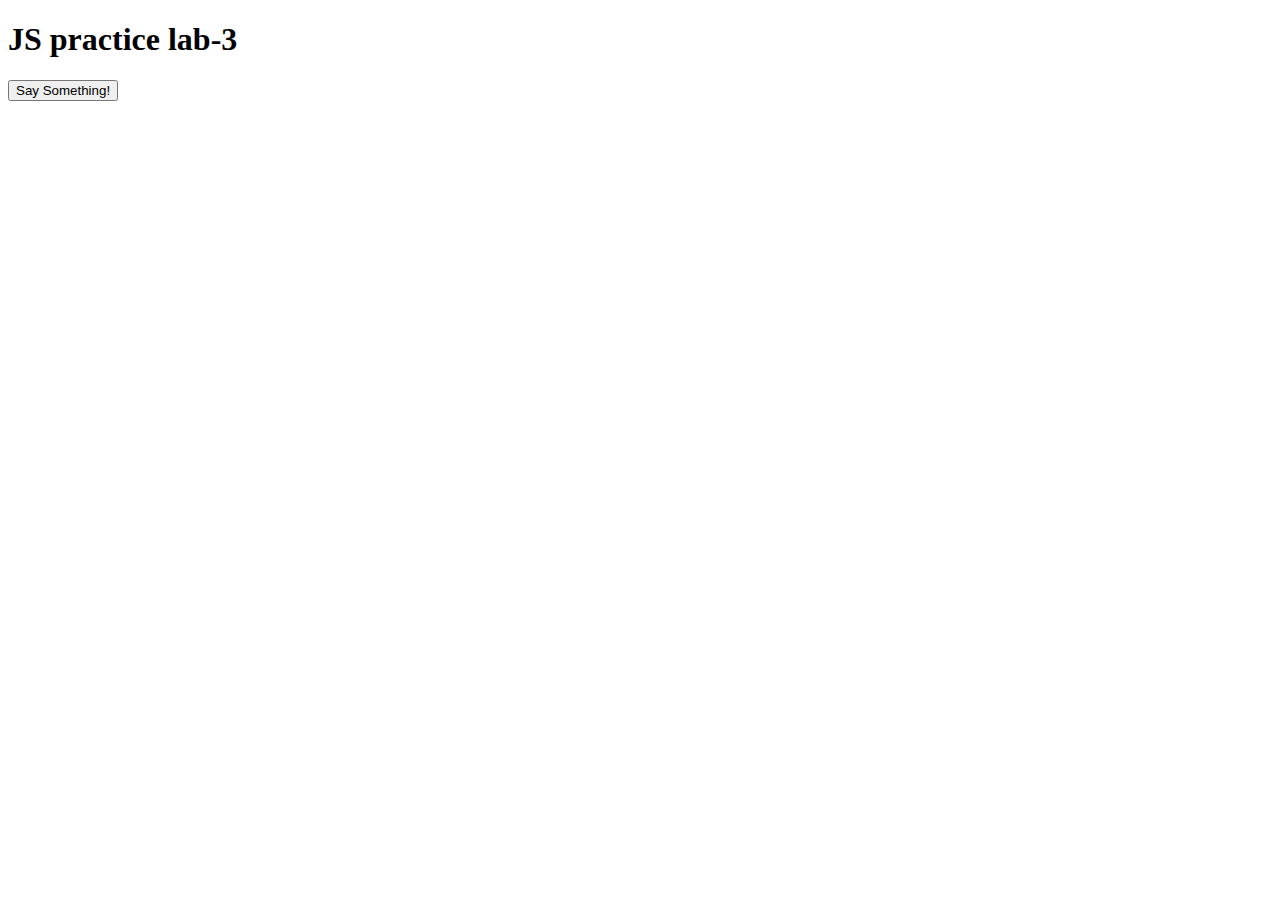
<file: index.html>
<!doctype html>
<html lang="en">
  <head>
    <meta charset="utf-8">
    <script src="JS/ajax-utils.js"></script>
    <script src="JS/script.js"></script>
  </head>
<body>
  <h1 id="title">JS practice lab-3</h1>
  
  <p>
    <button>
      Say Something!
    </button>
  </p>

  
  <div id="content"></div>
</body>
</html>
</file>
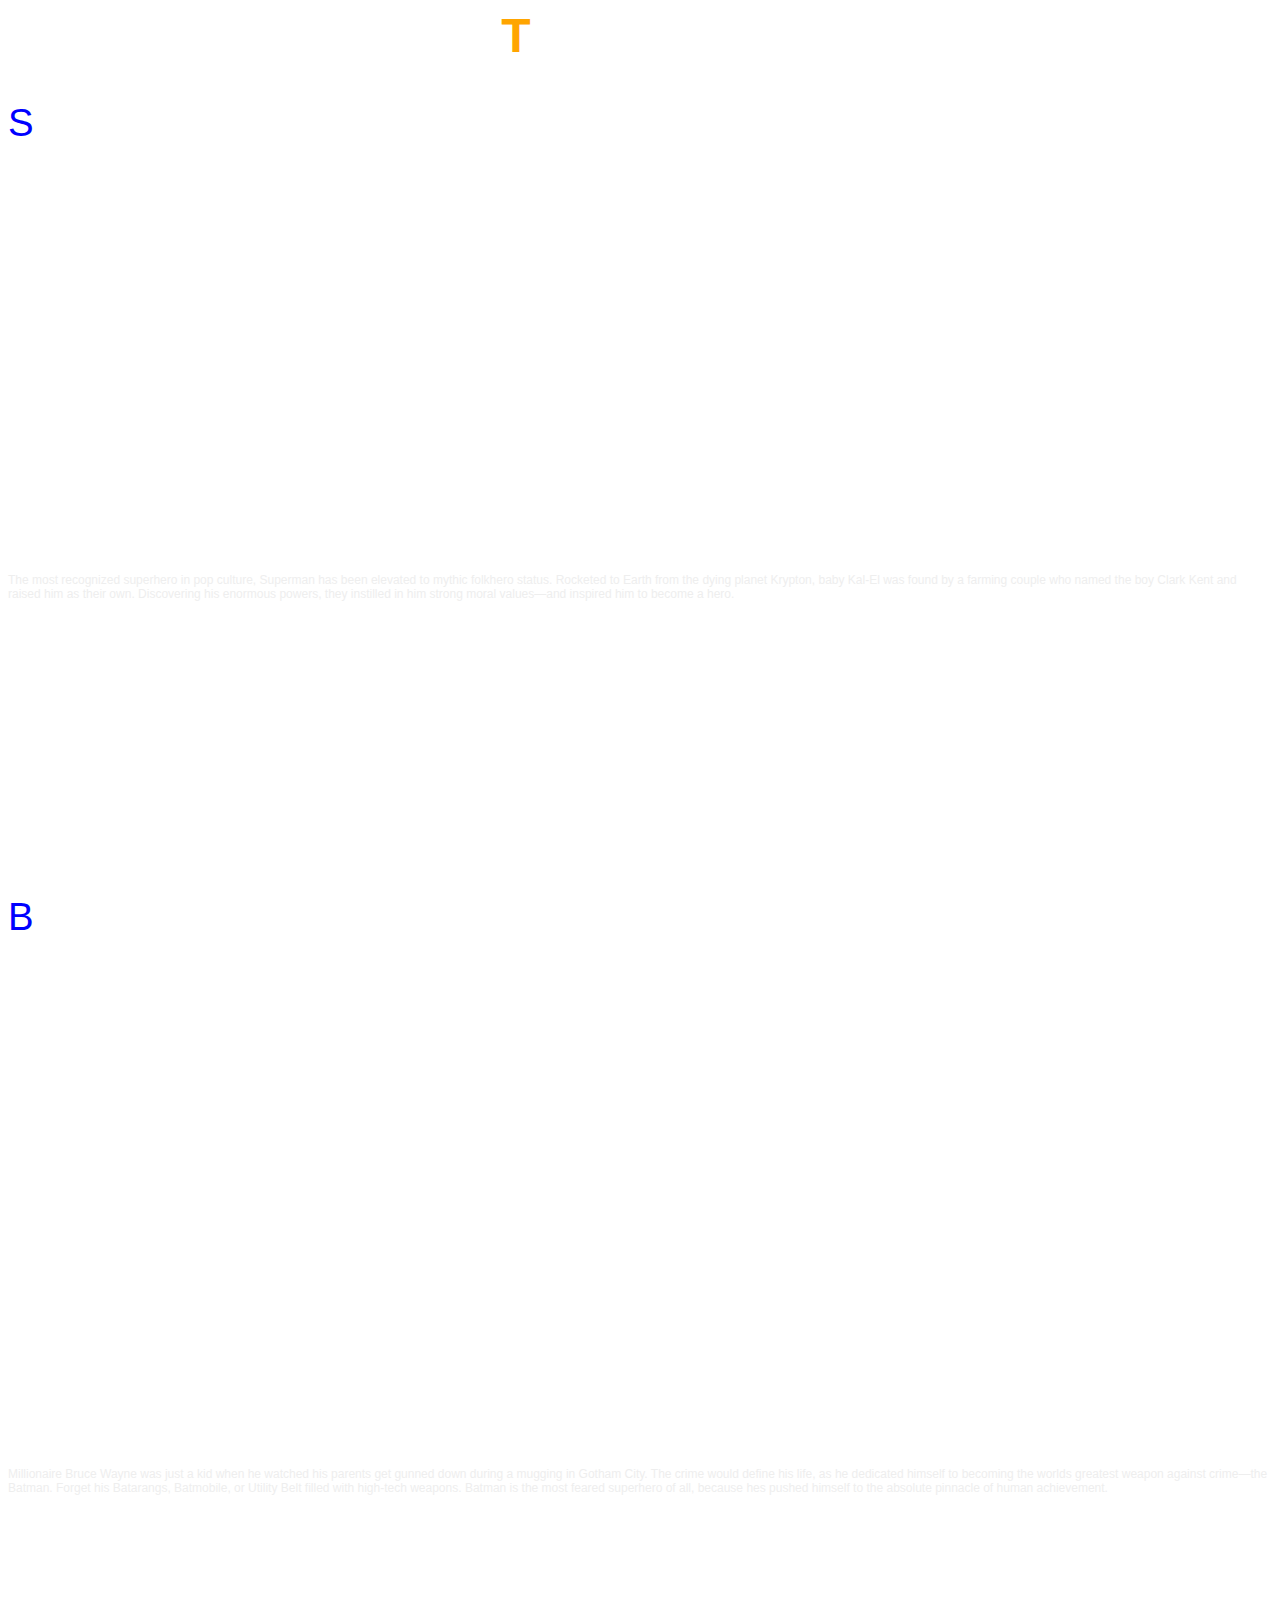
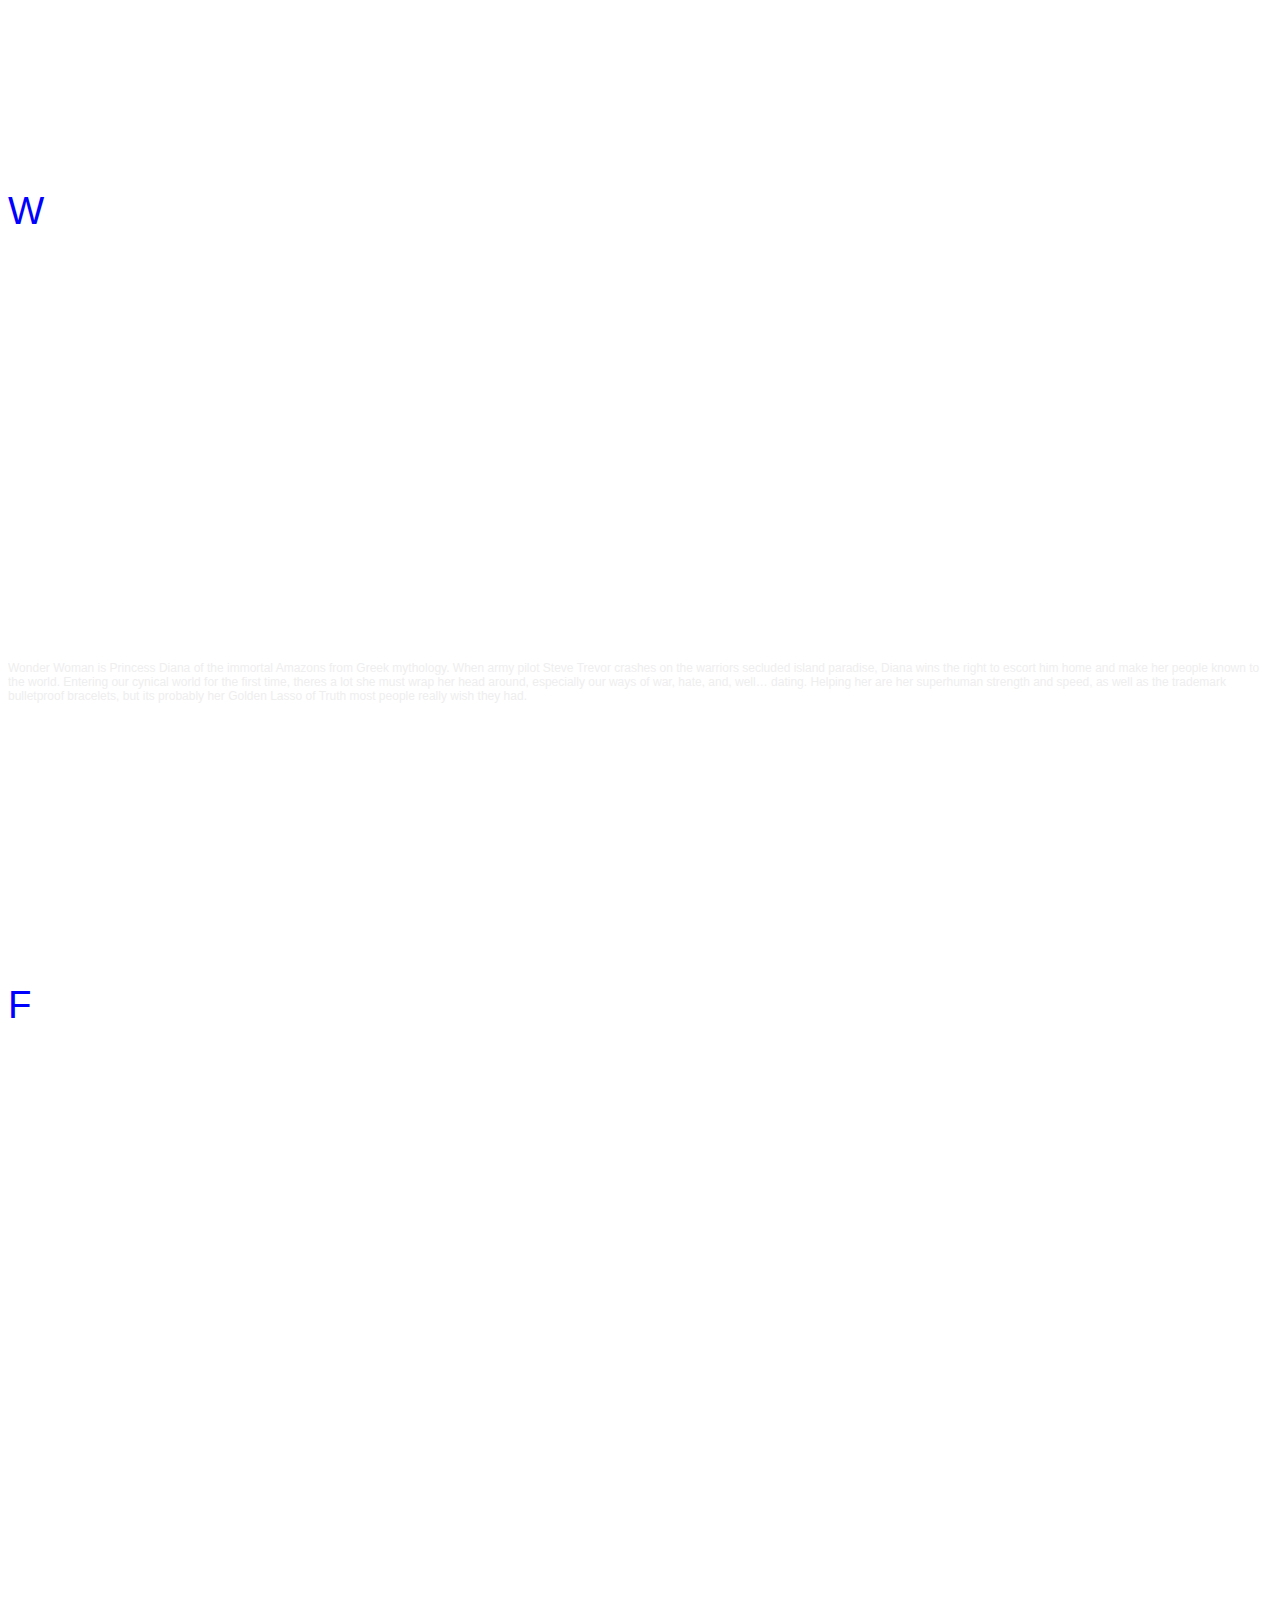
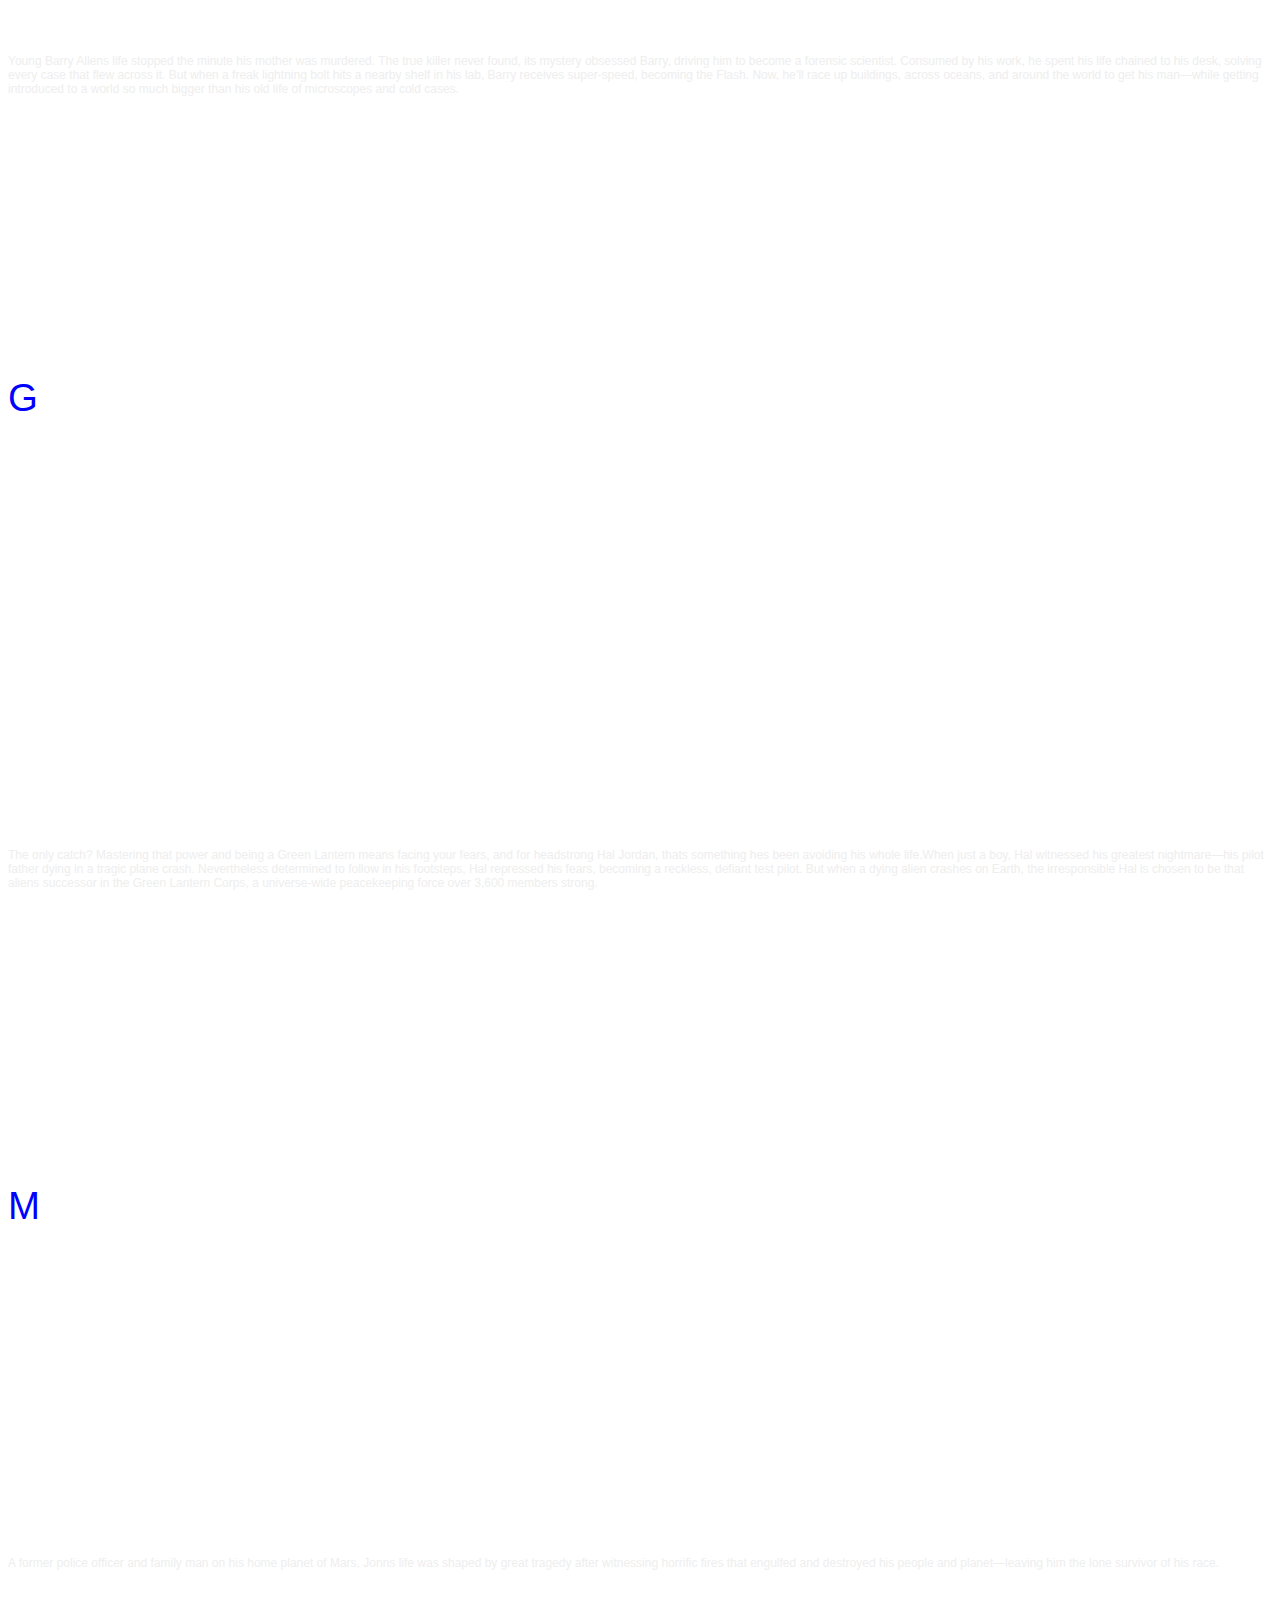
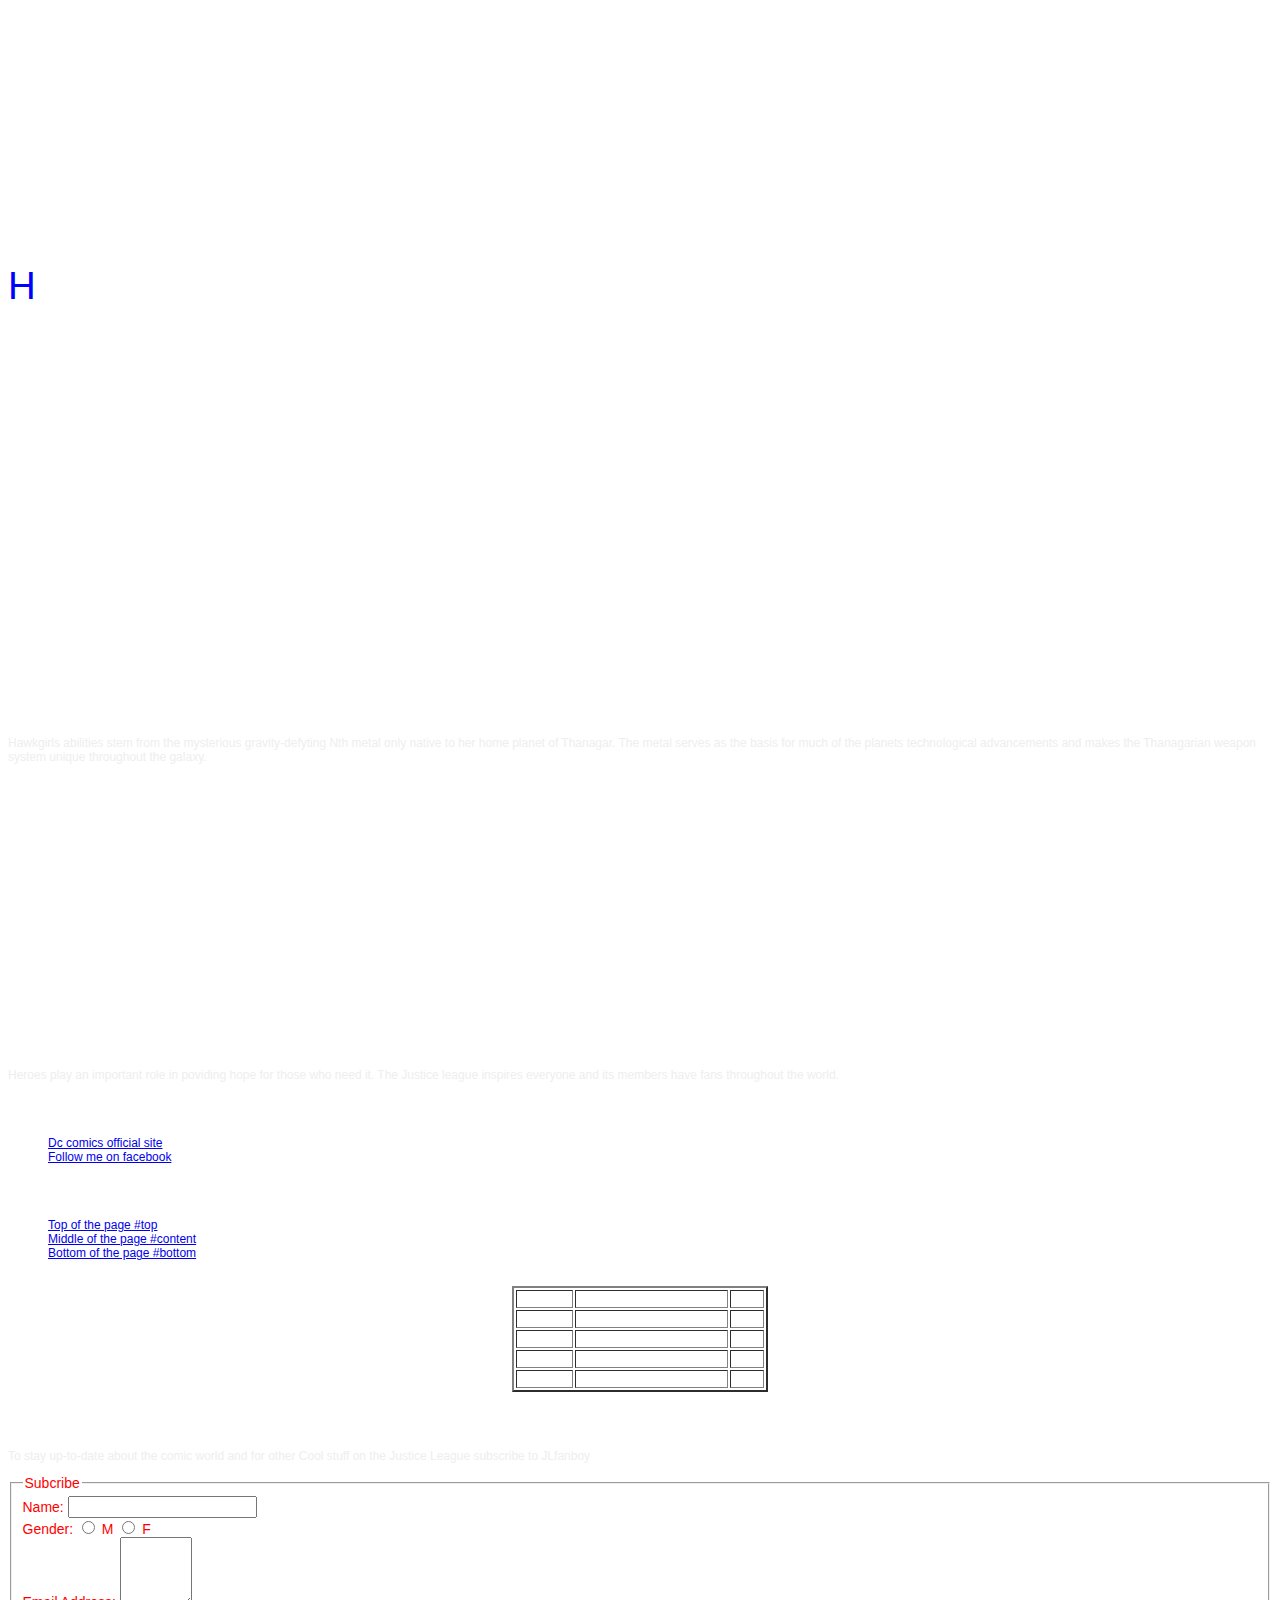
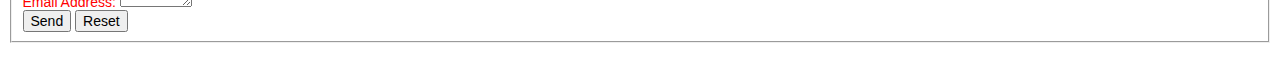
<file: blog/Keth.html>
<!DOCTYPE html>
<html lang="en">
<head>
<link rel='stylesheet' href='style1.css'>
<title>JLfanboy</title>
  

   <!-- <link rel="stylesheet" type="text/css" href="style1.css" media="screen" />-->
  </head>
  <body>

    <div id="top">
  <h1 align="center">The Justice League</h1>
 <!-- <figure>
  <div class="slider">
  <div class="slide">
<img src="http://i.imgur.com/VRlS9.jpg">
</div>
<div class="slide">

<img src="">
</div><div class="slide">
<img src="">
</div><div class="slide">
<img src="">
</div><div class="slide">
<img src="">
</div><div class="slide">
<img src="">
</div><div class="slide">
<img src="">
</div>
</div>
</figure>-->
  <center><strong>Complete guide about the original 7</center>
  </strong>
  <div class="object one">
  <h2>

  Superman</h2>
  <div id="Superman"></div>
  <p>The most recognized superhero in pop culture, Superman has been elevated to mythic folkhero status. Rocketed to Earth from the dying planet Krypton, baby Kal-El was found by a farming couple who named the boy Clark Kent and raised him as their own. Discovering his enormous powers, they instilled in him strong moral values—and inspired him to become a hero.
  <blockquote>
 Look! Up in the sky! Its a bird! Its a plane! Its…Well, you know how it ends, dont you?
  </blockquote>
  </p>
  <h3>Powers</h3>
<ul>
  <li>Superhuman Strength</li>
  <li>Flight</li>
  <li>Superhuman speed</li>
  <li>X-ray vision</li>
  <li>Laserbeam</li>
</ul>
<h3>Weaknesses</h3>
<ul>
<li>Kryptonite</li>
<li>X-ray vision ineffective through anything made of lead
</li>
<li>Lois Lane</li>
</ul>
 <em>Hero ranking 9/10</em>
 </div>
 <div class="object two">
  <h2>Batman</h2>
    <div id="Batman"></div>
  <p>Millionaire Bruce Wayne was just a kid when he watched his parents get gunned down during a mugging in Gotham City. The crime would define his life, as he dedicated himself to becoming the worlds greatest weapon against crime—the Batman.

Forget his Batarangs, Batmobile, or Utility Belt filled with high-tech weapons. Batman is the most feared superhero of all, because hes pushed himself to the absolute pinnacle of human achievement. 
  <blockquote>
 Dark Knight. Caped Crusader. Worlds Greatest Detective. Whatever you know him as, wherever you know him from—the blockbuster movies, TV shows, video games, cartoons, or millions of comics—Batman is proof you dont need superpowers to be a superhero
  </blockquote>
 </p>
  <h3>Powers</h3>
  <ul>
  <li>Superhuman intellect</li>
  <li>Amazing detective skills(Best in the world)</li>
  <li>Money</li>
  <li>Martial artist</li>
  <li>There's nothing he can't do</li>
  <li>He's Batman</li>
  </ul>
  <h3>Weakness</h3>
<ul>
<li>Martha</li>

</ul>
   <em>Hero ranking 10/10</em>
   </div>
   <div class="three object">
    <h2>Wonder Woman</h2>
       <div id="WW"></div>
  <p>Wonder Woman is Princess Diana of the immortal Amazons from Greek mythology.  When army pilot Steve Trevor crashes on the warriors secluded island paradise, Diana wins the right to escort him home and make her people known to the world. Entering our cynical world for the first time, theres a lot she must wrap her head around, especially our ways of war, hate, and, well… dating. Helping her are her superhuman strength and speed, as well as the trademark bulletproof bracelets, but its probably her Golden Lasso of Truth most people really wish they had.
  <blockquote>
 OK, lets just come out and say it: Wonder Woman is the most famous heroine of all time. 
  </blockquote>
 </p>
  <h3>Powers</h3>
  <ul>
  <li>Superhuman Strength</li>
  <li>Flight</li>
  <li>Lasso of truth</li>
  <li>Superhuman reflexes</li>
  <li>Princess of Thamesquera</li>
</ul>
<h3>Weaknesses</h3>
<ul>
<li>Innocent nature</li>
<li>Mortality</li>
</ul>
<em>Hero ranking 9/10</em>
</div>
</div><!-- top -->
<div id="content">
  <div class="four object">
   <h2>Flash</h2>
        <div id="Flash"></div>

  <p>Young Barry Allens life stopped the minute his mother was murdered. The true killer never found, its mystery obsessed Barry, driving him to become a forensic scientist. Consumed by his work, he spent his life chained to his desk, solving every case that flew across it. But when a freak lightning bolt hits a nearby shelf in his lab, Barry receives super-speed, becoming the Flash. Now, he’ll race up buildings, across oceans, and around the world to get his man—while getting introduced to a world so much bigger than his old life of microscopes and cold cases.

  <blockquote>
 Indy cars, bullet trains, supersonic aircraft… The Flash leaves them all in the dust.
  </blockquote>
 </p>
  <h3>Powers</h3>
  <ul>
  <li>Superhuman speed</li>
  <li>Time travel</li>
  <li>Superhuman intellect</li>
  <li>Comic relief</li>

</ul>
<h3>Weaknesses</h3>
<ul>
<li>Mortality</li>
<li>Smooth surfaces</li>
<li>Girls</li>

</ul>
   <em>Hero ranking 8/10</em>
   </div>
   <div class="five object">
   <h2>Green Lantern</h2>
        <div id="GL"></div>

  <p>The only catch? Mastering that power and being a Green Lantern means facing your fears, and for headstrong Hal Jordan, thats something hes been avoiding his whole life.When just a boy, Hal witnessed his greatest nightmare—his pilot father dying in a tragic plane crash. Nevertheless determined to follow in his footsteps, Hal repressed his fears, becoming a reckless, defiant test pilot. But when a dying alien crashes on Earth, the irresponsible Hal is chosen to be that aliens successor in the Green Lantern Corps, a universe-wide peacekeeping force over 3,600 members strong.
  <blockquote>
 Imagine if the ring on your finger was more than a piece of gaudy jewelry. Instead, its the universes most powerful weapon. It can create whatever you wish out of pure energy, its might limited only by your imagination and will. And with it comes exclusive membership to an exclusive intergalactic police force with alien officers spanning the cosmos.


  </blockquote>
 </p>
  <h3>Powers</h3>
  <ul>
  <li>hard light constructs</li>
  <li>instant weaponry</li>
  <li>force fields</li>
  <li>flight</li>
  <li>durability</li>

</ul>
<h3>Weaknesses</h3>
<ul>
<li>Morality</li>
<li>Ringless uselessness</li>

</ul>
   <em>Hero ranking 8/10</em>
   </div>
   <div class="six object">
   <h2>Martian Manhunter</h2>
             <div id="MM"></div>

      <p>

A former police officer and family man on his home planet of Mars, Jonns life was shaped by great tragedy after witnessing horrific fires that engulfed and destroyed his people and planet—leaving him the lone survivor of his race.
  <blockquote>
 What are our best traits as humans? Our empathy? Our intelligence? Our respect for life and constantly striving to do right? Its ironic, then, that within the DC Universe, very few people embody those very human traits quite as well as Jonn Jonzz, the Martian Manhunter.
  </blockquote>
 </p>
  <h3>Powers</h3>
  <ul>
  <li>Superhuman Strength</li>
  <li>Superhuman Intellect</li>
  <li>Shapeshifting ability</li>
  <li>Telepathy</li>
  <li>Flight</li>
</ul>
<h3>Weaknesses</h3>
<ul>
<li>Psychic trauma</li>
<li>The past</li>

</ul>
   <em>Hero ranking 8/10</em>
   </div>
  

</div><!-- content -->
<div id="bottom">
<div class="seven object">
<h2>Hawkgirl</h2>
              <div id="HG"></div>

  <p>Hawkgirls abilities stem from the mysterious gravity-defyting Nth metal only native to her home planet of Thanagar. The metal serves as the basis for much of the planets technological advancements and makes the Thanagarian weapon system unique throughout the galaxy.
  <blockquote>
 Born on the planet Thanagar, Shayera Hol joined the police force in her adolescent years and grew to become one of the planets fiercest warriors and most decorated officers. During an assignment, Shayera chased a criminal to Earth and became fascinated by the planet and its people.
  </blockquote>
 </p>
  <h3>Powers</h3>
  <ul>
  <li>Flight</li>
  <li>Electric hammer</li>
  <li>Master of battle</li>

</ul>
<h3>Weaknesses</h3>
<ul>
<li>Mortality</li>
<li>Jon Stewart</li>
</ul>
 <em>Hero ranking 7.5/10</em>
 </div>
  <div class="smal object">
  <h4>Final thoughts</h4>
<p>Heroes play an important role in poviding hope for those who need it. The Justice league inspires everyone and its members have fans throughout the world.
<h5>Links</h5>
<ul>
  <li><a href="http://www.dccomics.com/">Dc comics official site</a></li>
  <li><a href="http://google.com">
  Follow me on facebook</a></li>
</ul>
<h5>Navigate</h5>
 <ol>
  <li><a href="#top">Top of the page #top</a></li>
  <li><a href="#content">Middle of the page #content</a></li>
    <li><a href="#bottom">Bottom of the
    page #bottom</a></li>
  </ol><!-- bottom -->

<center><article>List of special mentions
<table border="2">
  <tr>
    <th>Hero</th>
    <th>Power</th>
    <th>Rank</th>
  </tr>
  <tr>
    <td><center>Aquaman</center></td>
    <td><center>King of the sea</center></td>
    <td><center>6/10</center></td>
  </tr>
  <tr>
    <td><center>Cyborg</center></td>
    <td><center>Tech genius and weaponary</center></td>
    <td><center>8/10</center></td>
  </tr>
  <tr>
    <td><center>Supergirl</center></td>
    <td><center>ALmost like superman</center></td>
    <td><center>7/10</center></td>
  </tr>
  <tr>
    <td><center>Nightwing</center></td>
    <td><center>ALmost like Batman</center></td>
    <td><center>7/10</center></td>
  </tr>


</table></article></center>






<h3>Join now!</h3>
<p>To stay up-to-date about the comic world and for other Cool stuff on the Justice League subscribe to JLfanboy</p>
<div id="animate-area"></div>
<form action="script.php" method="post">
  <fieldset>
    <legend>Subcribe</legend>
    <div>
      <label for="name">Name: </label>
      <input type="text" id="name" name="name" />
    </div>
    <div>
      <label>Gender: </label>
      <input type="radio" name="g" value="M" /> M
      <input type="radio" name="g" value="F" /> F
</div> <div>
      <label for="address">Email Address: </label>
      <textarea rows="4" cols="6" name="address">
      </textarea>
       </div>
    <div>
    <input type="submit" value="Send" name="send" />
    <input type="reset" value="Reset" name="res" />
    </div>
  </fieldset>
  </form> </div>
<footer>Aniketh Nair A033 BtechIT (A2) &copy;2017</footer>
</div>
</body>
</html>
</file>
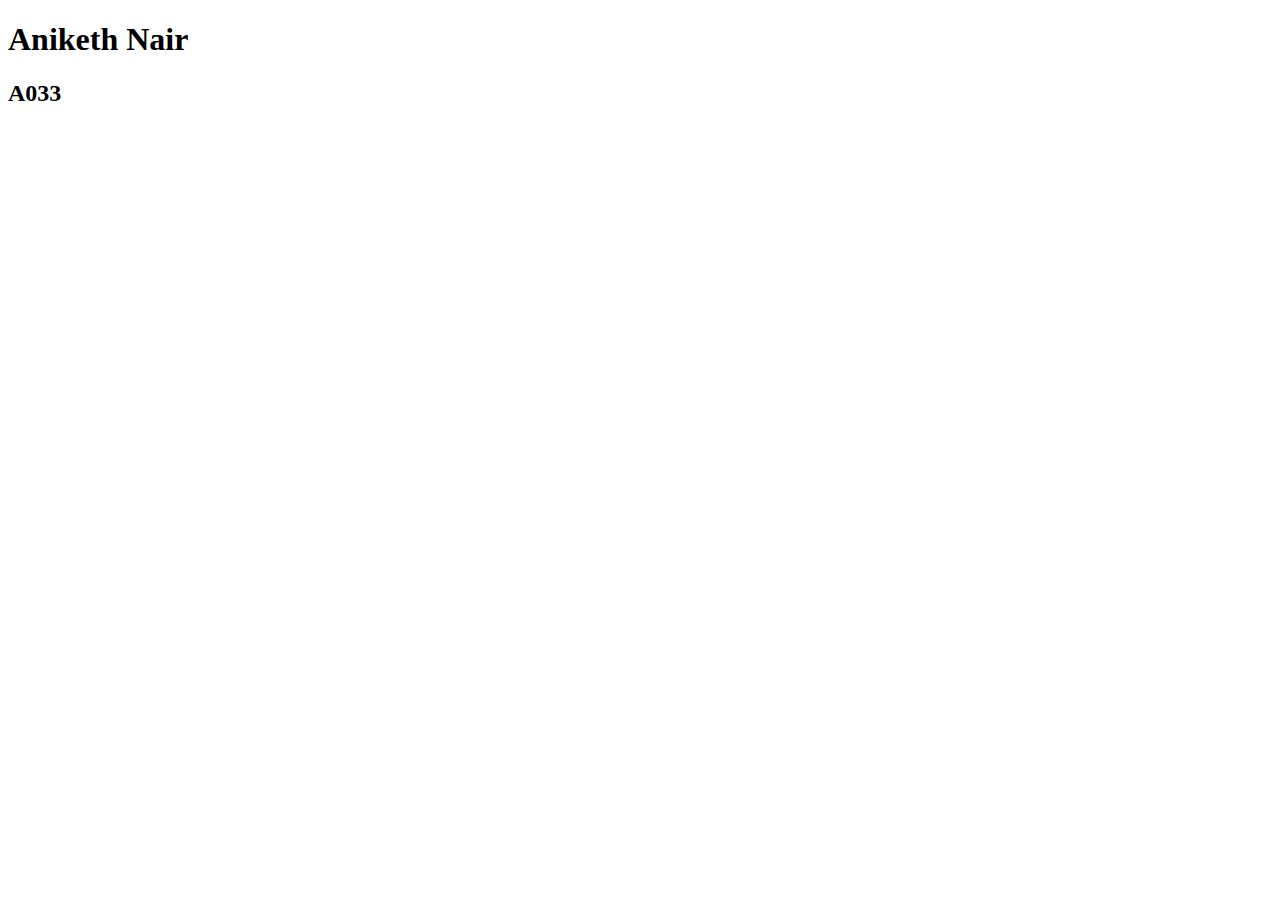
<file: CSS/A033Lab5.html>
<!DOCTYPE html>
<html>
<head>
	<script type="text/javascript">
		var a1=[1,4,7,9,8]
		var a2=[2,3,4,6,5,9]
		a1.sort();
		a2.sort();
		var a1Len=a1.length;
		var a2Len=a2.length;
		var temp1=0,temp2=0,prev1=0,prev2=0;
		console.log(a1);
		console.log(a2);
		
		for(i=0;i<a1Len-1;i++)
		{
			for(j=1;j<a1Len;j++)
			{
				if(a1[i]>a1[j])
				{
					temp1=a1[i];
				
				prev1=a1[i-1];
			}
				else 
				{
					temp1=a1[j];
				
				prev1=a1[j-1];
}


			}
		}
		for(i=0;i<a2Len-1;i++)
		{
			for(j=1;j<a2Len;j++)
			{
				if(a1[i]>a1[j])
				{
					temp2=a2[i];
				
				prev2=a2[i-1];
			}
				else 
				{
					temp2=a2[j];
				
				prev2=a2[j-1]
					}
				


			}

		}
	
		if(temp1==temp2)
		{

		if(prev1>prev2)
		{
			console.log(prev1)
		}
		else
			console.log(prev2)
	}
	else
	{
		if(temp1>temp2)
		{
			console.log(temp1)
		}
		else
			console.log(temp2)
	}
	</script>
	<title>JavaScript</title>
	</head>
	<body>
		<h1>Aniketh Nair</h1>
		<h2>A033</h2>
	</body>
	</html>
</file>
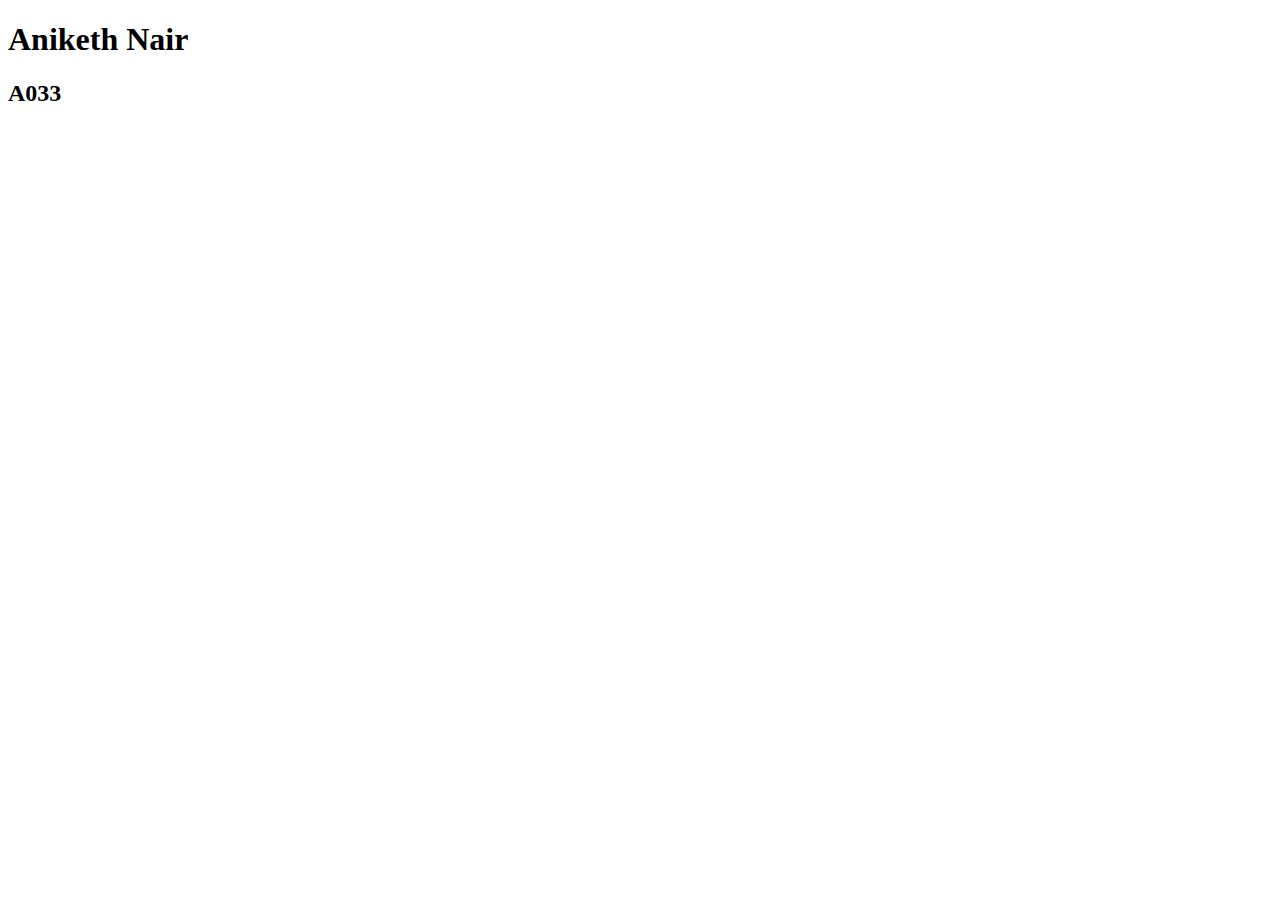
<file: CSS/a033script.html>
<!DOCTYPE html>
<html>
<head>
	<script type="text/javascript">
		var a=5
		var b=10
		var c=new Number(6)
		var d=new Number(11)
		console.log("Sum of call by value:"+sum(a,b))
		function sum(x,y)
		{
			return x+y
		}
console.log("Sum of call by reference:"+sum(c,d))
	</script>
	<title>JavaScript</title>
	</head>
	<body>
		<h1>Aniketh Nair</h1>
		<h2>A033</h2>
	</body>
	</html>
</file>
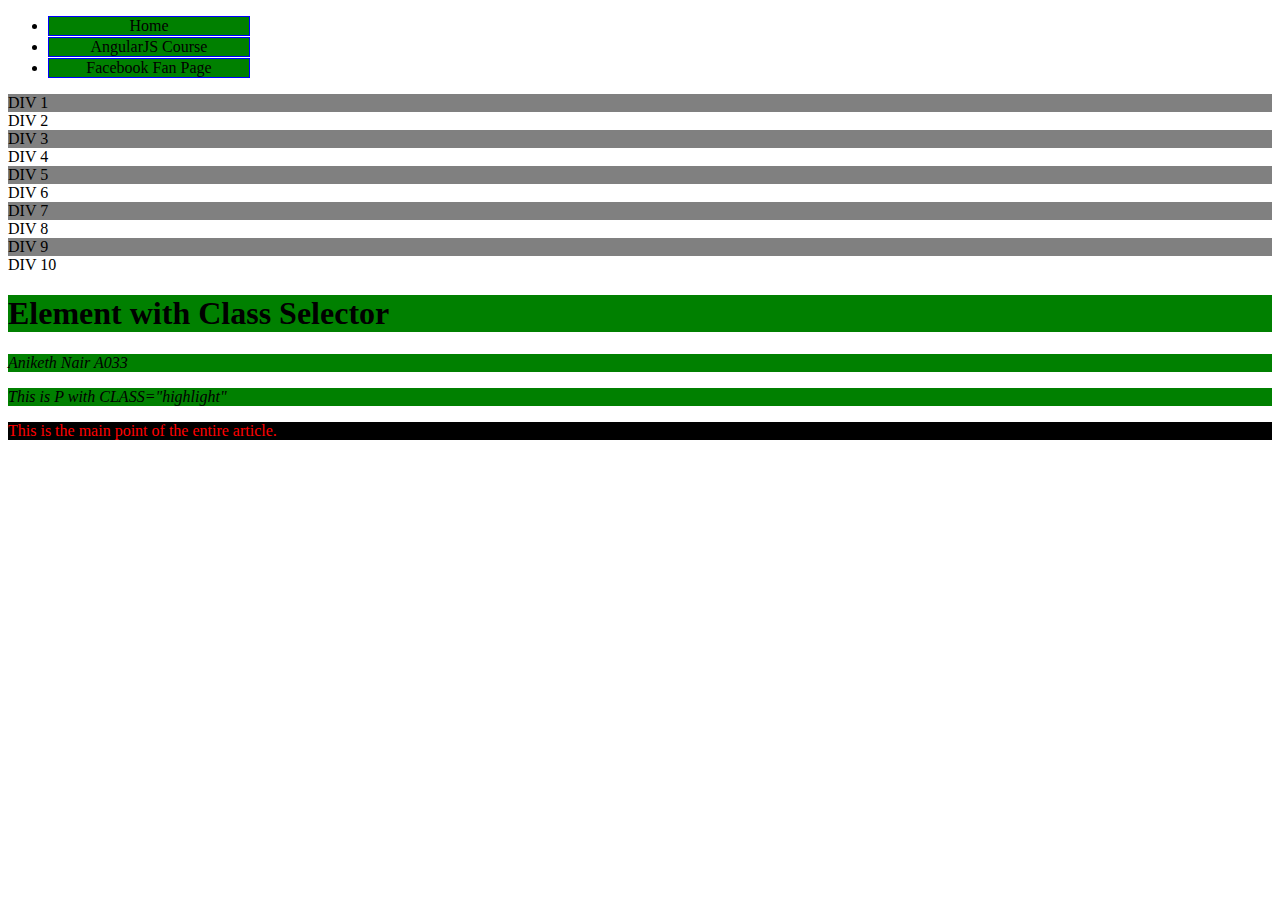
<file: CSS/CSS2.html>
<!DOCTYPE html>
<html>
<head>
<meta charset="utf-8">
<title>Element with Class Selector
</title>
<style>
a:link, a:visited {
text-decoration: none;
background-color: green;
border: 1px solid blue;
color: black;
display: block;
width: 200px;
text-align: center;
margin-bottom: 1px;
}
a:hover, a:active {
background-color: red;
color: purple;
}
section div:nth-child(odd) {
background-color: gray;
}
section div:nth-child(4):hover {
background-color: green;
cursor: pointer;
}
/* all with class="highlight" */
.highlight {
background-color: green;
}
/* all p elements with class="highlight" */
p.highlight {
font-style: italic;
}

/* all elements with class 'highlight' as well as with class 'mainpoint'. */
.mainpoint.highlight {
color: red;
background-color: black;
}
</style>
</head>
<body>
<header>
<ul>
<li><a href="/">Home</a></li>
<li><a href="http://goo.gl/V0Wl6s" target="_blank">AngularJS Course</a></li>
<li><a
href="http://www.facebook.com/CourseraWebDev"
target="_blank">Facebook Fan
Page</a></li>
</ul>
</header>
<section>
<div>DIV 1</div>
<div>DIV 2</div>
<div>DIV 3</div>
<div>DIV 4</div>
<div>DIV 5</div>
<div>DIV 6</div>
<div>DIV 7</div>
<div>DIV 8</div>
<div>DIV 9</div>
<div>DIV 10</div>
</section>
<h1 class="highlight">Element with Class Selector</h1>
<p class="highlight">Aniketh Nair A033</p>
<p class="highlight">This is P with CLASS="highlight"</p>
<div class="mainpoint highlight">This is the main point of the entire article.
</div>
</body>
</html>
</file>
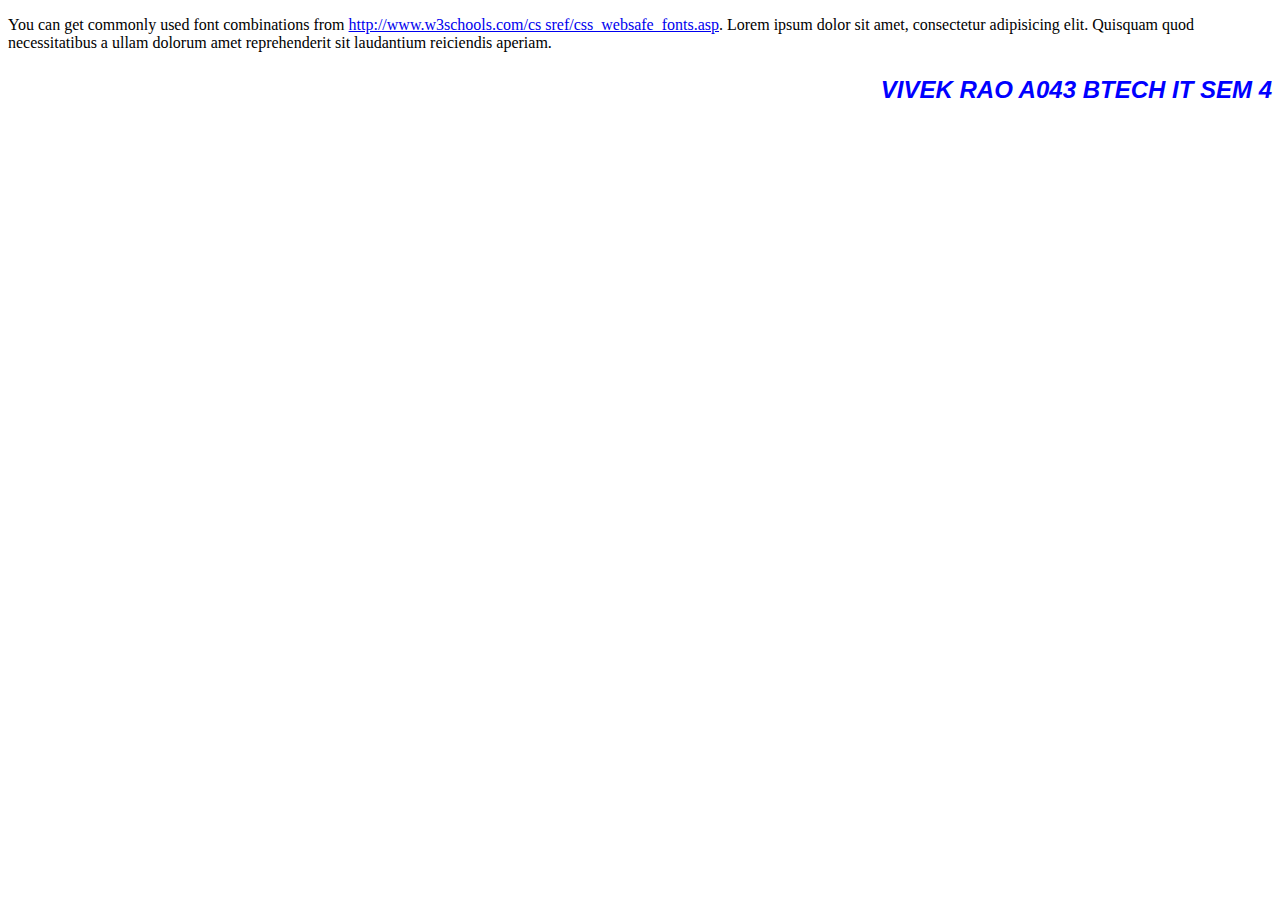
<file: CSS/CSS4.html>
<!DOCTYPE html> 
<html> 
<head> 
<meta charset="utf-8"> 
<title>Styling Text</title> 
<style> 
.style { 
font-family: Arial, Helvetica, sans-serif; 
color: #0000ff; 
font-style: italic; 
font-weight: bold; 
font-size: 24px; /* points (pt) are used in print, not screen.*/ 
text-transform: uppercase; 
text-align: right; 

} 
</style> 
</head> 
<body> 
<p>You can get commonly used font combinations from <a
href="http://www.w3schools.com/cssref/css_websafe_fonts.asp">http://www.w3schools.com/cs
sref/css_websafe_fonts.asp</a>. Lorem ipsum dolor sit amet, consectetur adipisicing elit.
Quisquam quod necessitatibus a ullam dolorum amet reprehenderit sit laudantium reiciendis
aperiam. </p> 
<p class="style"> Vivek Rao A043 Btech IT Sem 4</p> 
</body> 
</html>
</file>
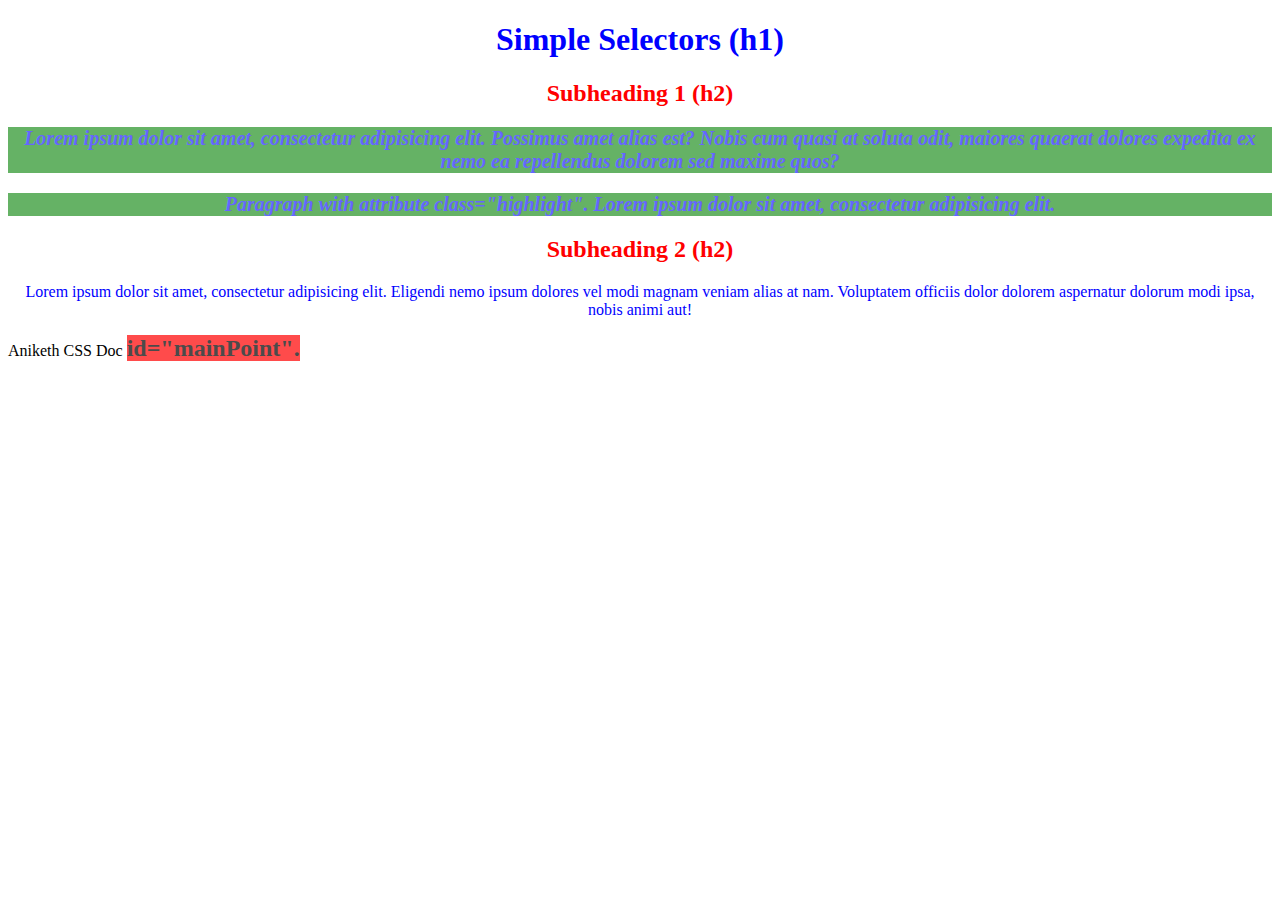
<file: CSS/Exp02.html>
<!DOCTYPE html>
<html>
<head>
<meta charset="utf-8">
<title>Simple Selectors</title>
<style>
/* all h2 elements */
h2 {
  color: red;
  text-align: center;
}
/* all with class="highlight" */
.highlight {
  font-size: 20px;
  font-weight: bold;
  font-style: italic;
  background-color: green;
  opacity: .6;
}
/* element with id="mainPoint" */
#mainPoint {
  font-size: 24px;
  font-weight: bold;
  background-color: red;
  opacity: .7;
}
/* all p AND h1 elements */
p, h1 {
  color: blue;
  text-align: center;
}
</style>
</head>
<body>

<h1>Simple Selectors (h1)</h1>
<h2>Subheading 1 (h2)</h2>
<p class="highlight">Lorem ipsum dolor sit amet, consectetur adipisicing elit. Possimus amet alias est? Nobis cum quasi at soluta odit, maiores quaerat dolores expedita ex nemo ea repellendus dolorem sed maxime quos?</p>
<p class="highlight">Paragraph with attribute class="highlight". Lorem ipsum dolor sit amet, consectetur adipisicing elit.</p>
<h2>Subheading 2 (h2)</h2>
<p>Lorem ipsum dolor sit amet, consectetur adipisicing elit. Eligendi nemo ipsum dolores vel modi magnam veniam alias at nam. Voluptatem officiis dolor dolorem aspernatur dolorum modi ipsa, nobis animi aut!</p>
<div>Aniketh CSS Doc
<span id="mainPoint">id="mainPoint".</span> </div>

</body>
</html>
</file>
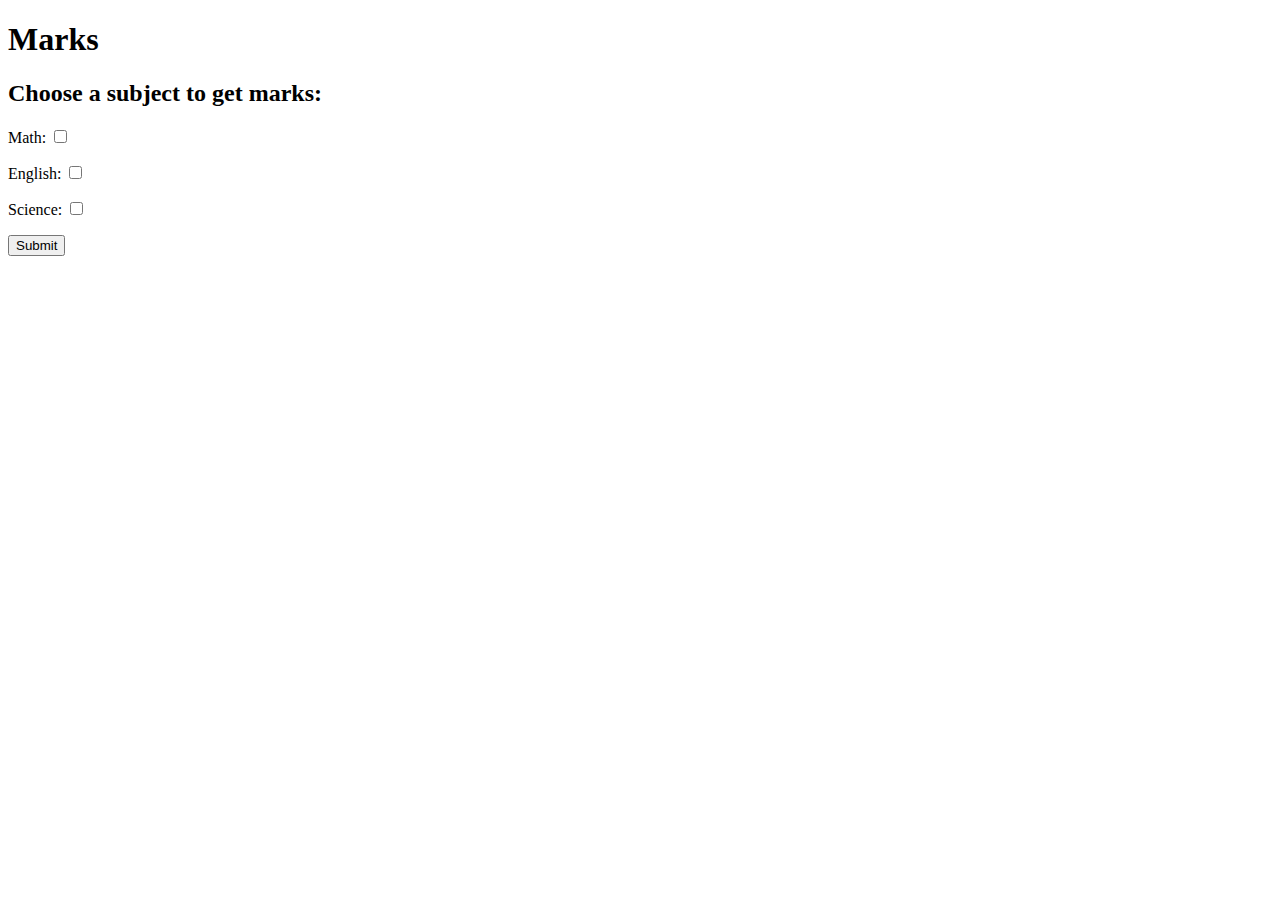
<file: JS/55.html>
<!doctype html>
<html lang="en">
  <head>
    <meta charset="utf-8">
    <script src="55.js"></script>
  </head>
<body>
  <h1 id="title">Marks</h1>
  
  <h2>
    Choose a subject to get marks:</h2>
  <p>
   Math: <input id="name" type="checkbox" value="88">
  </p>
  <p>
   English: <input id="name" type="checkbox" value="80">
  </p>
    <p>
   Science: <input id="name" type="checkbox" value="90">
  </p>
   <p> 
    <button onclick="myFunc()">
      Submit
    </button>
  </p>

  
  <div id="content"></div>
</body>
</html>
</file>
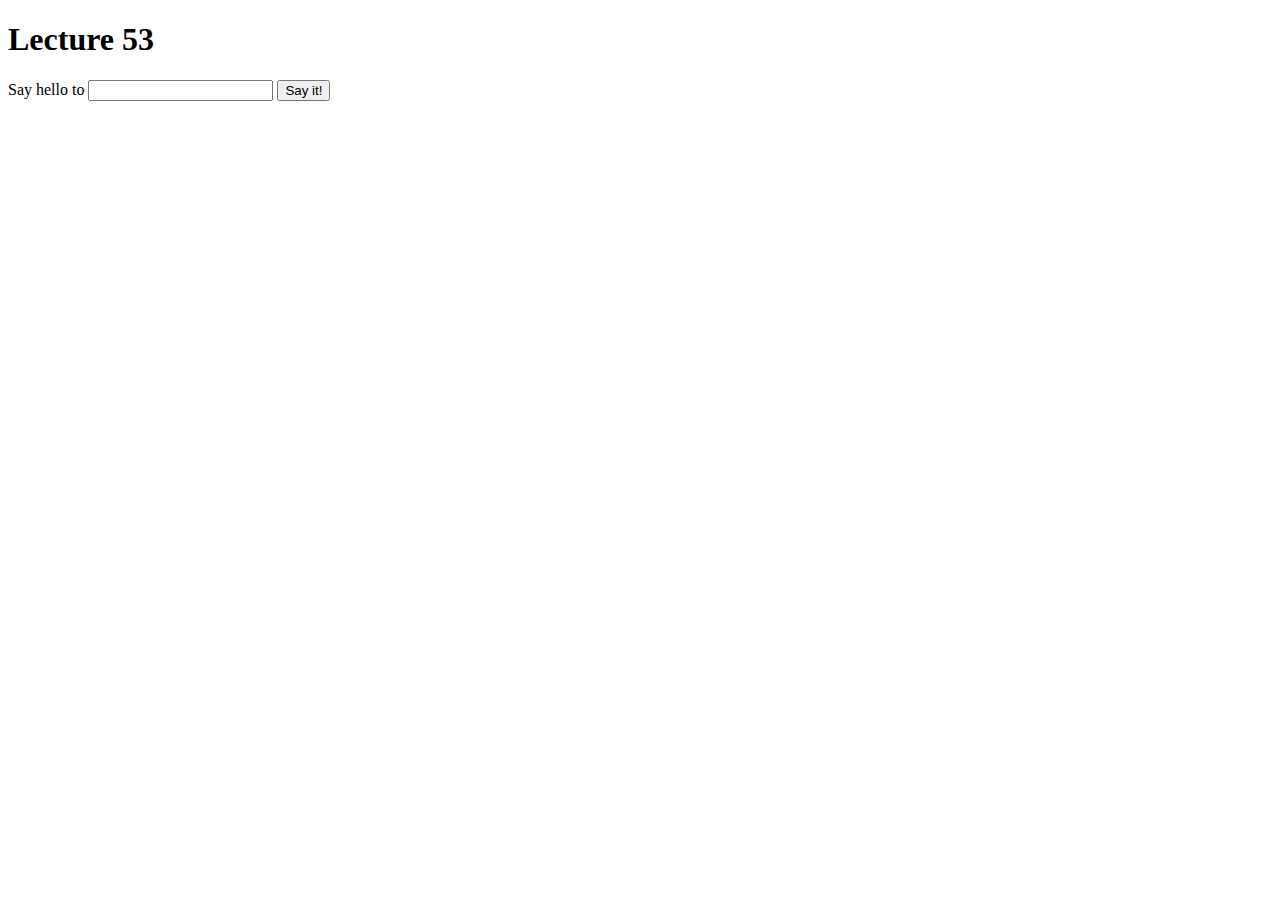
<file: JS/hello.html>
<!DOCTYPE html>
<html lang="en">
  <head>
    <meta charset="utf-8">
  </head>
<body>
  <h1 id="title">Lecture 53</h1>
  
  <p>
    Say hello to 
    <input id="name" type="text">
    <button onclick="sayHello();">
      Say it!
    </button>
  </p>

  
  <div id="content"></div>

  <script src="Hello.js"></script>
</body>
</html>
</file>
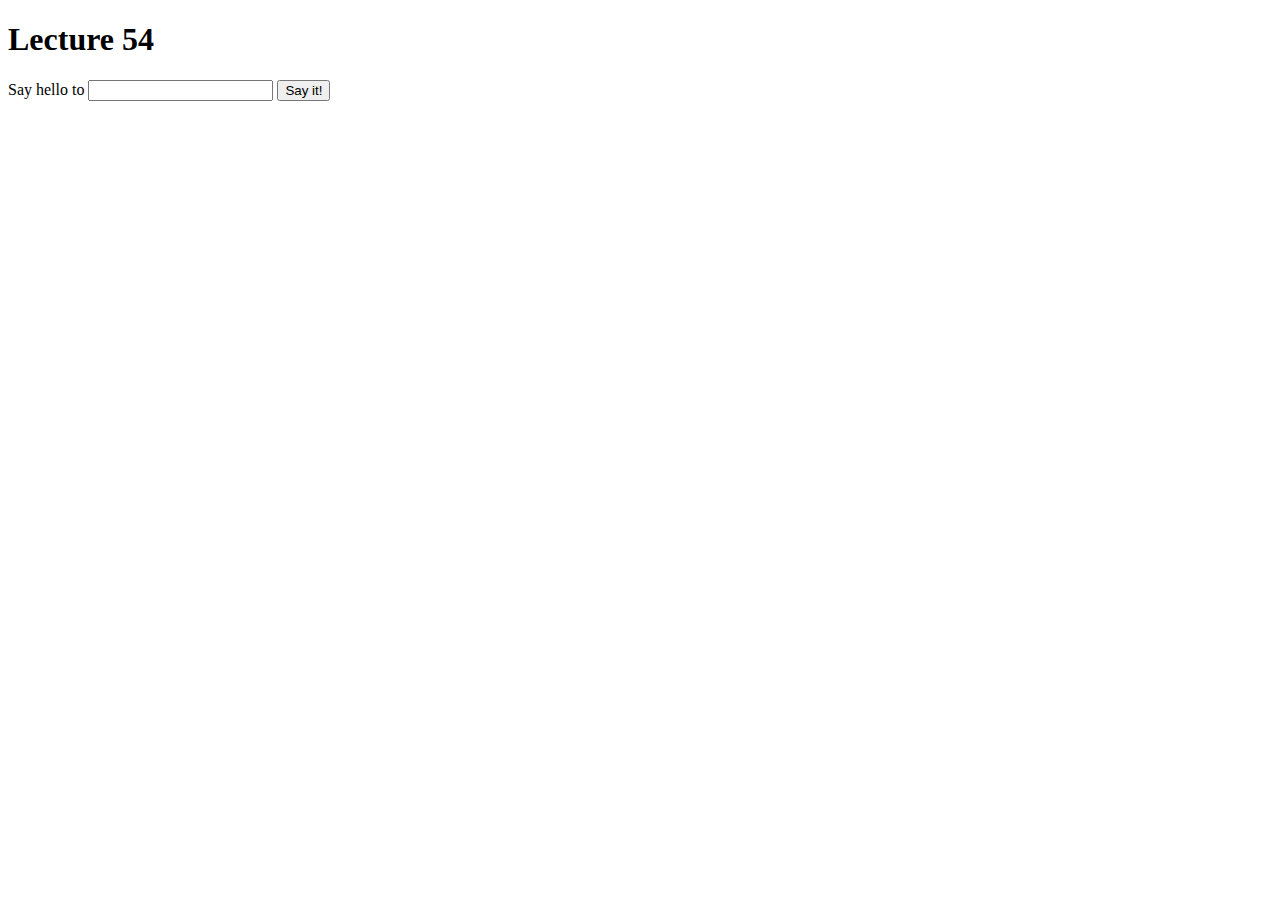
<file: JS/hi.html>
<!doctype html>
<html lang="en">
  <head>
    <meta charset="utf-8">
    <script src="hi.js"></script>
  </head>
<body>
  <h1 id="title">Lecture 54</h1>
  
  <p>
    Say hello to 
    <input id="name" type="text">
    <button>
      Say it!
    </button>
  </p>

  
  <div id="content"></div>
</body>
</html>
</file>
<file: blog/style1.css>
body {
     color:black;
     font-size:12px;
}
footer{color:white;}
article{color:white;}
th{color:white;}
td{color:white;}
#Superman{ background-image: url(https://s-media-cache-ak0.pinimg.com/236x/dc/02/b1/dc02b1c08926f1383cb4327f025c0d2c.jpg); background-repeat: no-repeat; size:auto; width: 400px; height: 400px; }

#Batman{ background-image: url(http://static4.comicvine.com/uploads/scale_small/13/134088/2664527-tumblr_lypuvknpzf1qfbkomo1_1280.jpg); background-repeat: no-repeat; width: 350px; height: 500px; }

#WW{ background-image: url(https://upload.wikimedia.org/wikipedia/en/b/b5/WonderWomanNew52.jpg); background-repeat: no-repeat; width: 400px; height: 400px; }

#Flash{ background-image: url(https://s-media-cache-ak0.pinimg.com/736x/52/2f/f7/522ff79335adb7fa933302c53c2e790e.jpg); background-repeat: no-repeat; width: 600px; height: 600px; }

#GL{ background-image: url(http://vignette2.wikia.nocookie.net/greenlantern/images/3/3f/John_Stewart-1.jpg/revision/latest?cb=20090107072833); background-repeat: no-repeat; width: 400px; height: 400px; }

#MM{ background-image: url(http://tse2.mm.bing.net/th?id=OIP.Me59e920cd0c000b1881d3dcf05b4eadeo0&pid=15.1); background-repeat: no-repeat; width: 300px; height: 300px; }

#HG{ background-image: url(http://jl.toonzone.net/downloads/013.jpg); background-repeat: no-repeat; width: 400px; height: 400px; }

h1::first-line {
     text-transform:uppercase;
     font-size:200%;
     color:white;
}
h1::first-letter {
     font-size:200%;
     color:orange;
}
h2::first-letter{
  font-size:200%;
  color:blue;
}
ul{color:white;}
ol{color:white;}
body { background: url(http://heroclix-game.com/heroclix-blog/downloads/Wallpapers/DC_Wallpapers/DC_Wallpaper_Justice_League_Cartoon.jpg)repeat; } 

body { background-attachment: fixed; }

p{color:#eee;}
* { font-size:100%; }
html { font-size:62.5%; }
body {
       font-family:Arial, Helvetica, sans-serif;
       font-size:1.2em;
}
strong, b { font-weight:bold;color: white; }
em, i { font-style:italic; }
h2, h3, h4 {
       font-family:Arial, "Arial Black", sans-serif;
       font-weight:normal;
}
h2 { font-size:1.6em; 
color:white;}
h3 { font-size:1.5em; 
color:white;}
h4 { font-size:1.2em;
color:white; }
h4 { font-variant:small-caps; 
color:white;}
h5{color:white;
 body { background-color: #FFFFCC; }
}
blockquote{color:white;}
em{color:white;}
form {
     font-size:14px;
color:red; }
</file>
